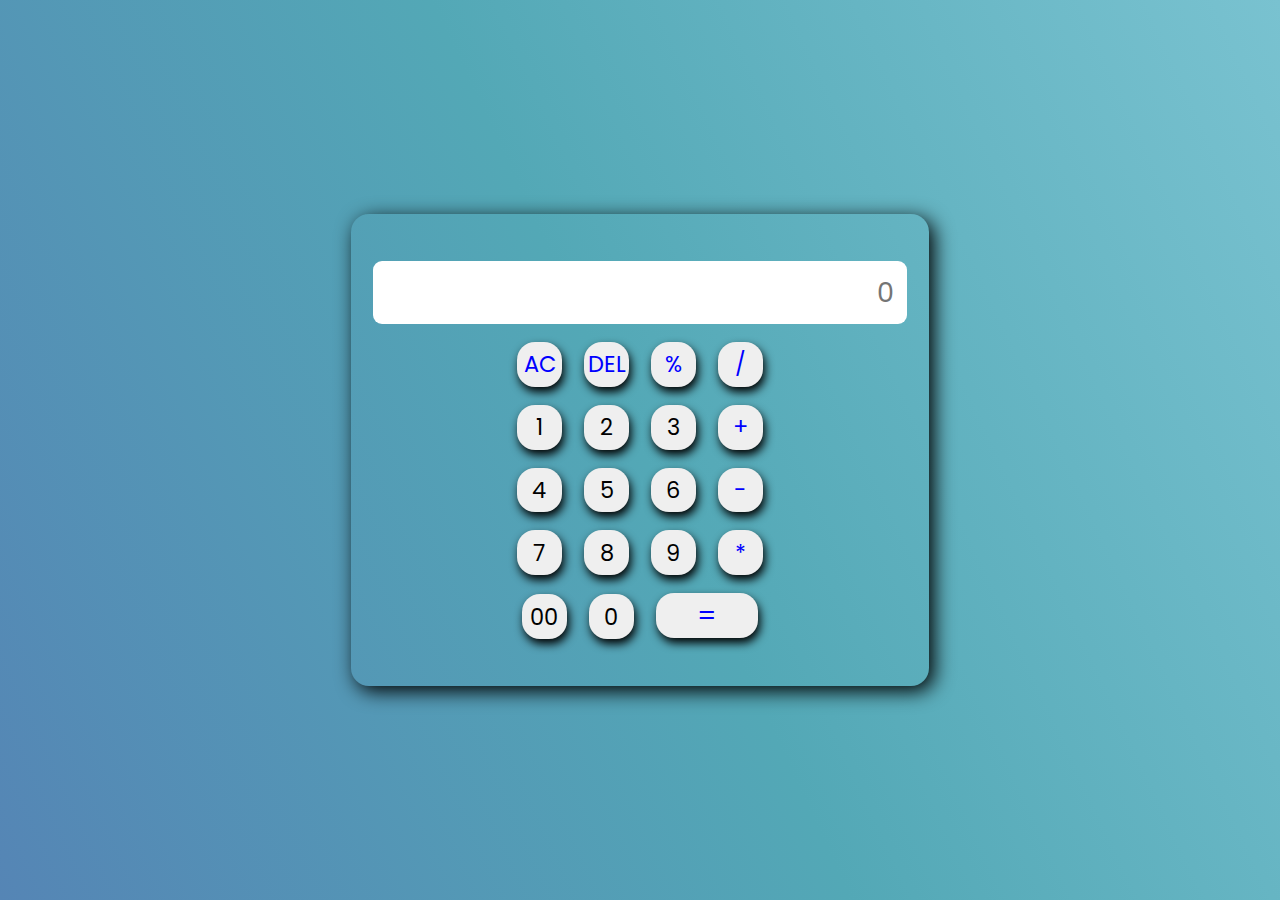
<file: calculator/index.html>
<!DOCTYPE html>
<html lang="en">
  <head>
    <meta charset="UTF-8" />
    <meta name="viewport" content="width=device-width, initial-scale=1.0" />
    <link rel="preconnect" href="https://fonts.googleapis.com" />
    <link rel="preconnect" href="https://fonts.gstatic.com" crossorigin />
    <link
      href="https://fonts.googleapis.com/css2?family=Poppins:wght@500&display=swap"
      rel="stylesheet"
    />
    <title>Calculate Here</title>
    <link rel="stylesheet" href="style.css" />
  </head>
  <body>
    <div class="container">
        <input type="text" id="inputscr" placeholder="0">
      <div class="row">
        <button class="sp-btn">AC</button>
        <button class="sp-btn">DEL</button>
        <button class="sp-btn">%</button>
        <button class="sp-btn">/</button>
      </div>
      <div class="row">
        <button class="number">1</button>
        <button class="number">2</button>
        <button class="number">3</button>
        <button class="sp-btn">+</button>
      </div>
      <div class="row">
        <button class="number">4</button>
        <button class="number">5</button>
        <button class="number">6</button>
        <button class="sp-btn">-</button>
      </div>
      <div class="row">
        <button class="number">7</button>
        <button class="number">8</button>
        <button class="number">9</button>
        <button class="sp-btn">*</button>
      </div>
      <div class="row">
        <button class="number">00</button>
        <button class="number">0</button>
        <button class="sp-btn equal">=</button>
      </div>
    </div>
    
    
    <script src="script.js"></script>
  </body>
</html>
</file>
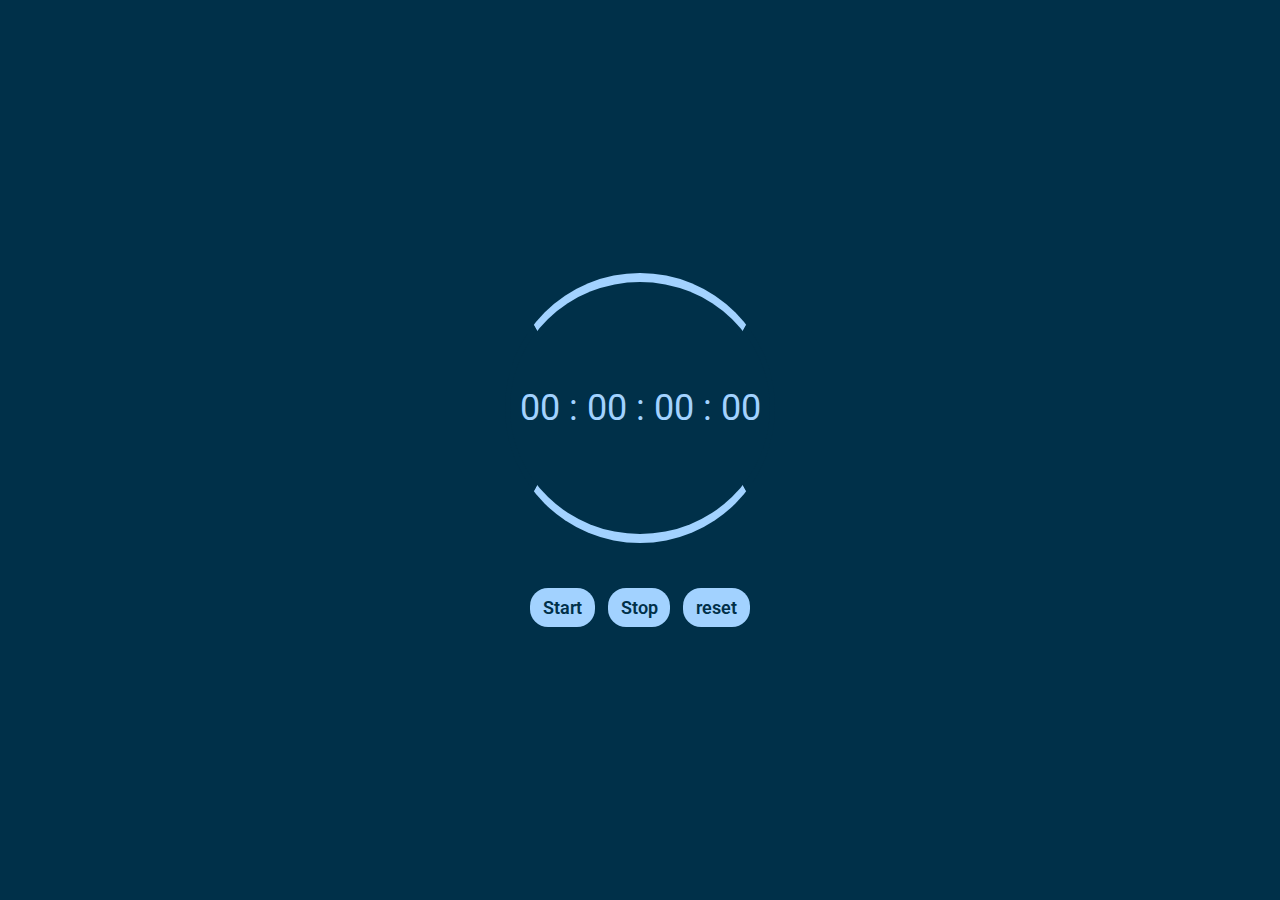
<file: stopwatch/index.html>
<!DOCTYPE html>
<html lang="en">
<head>
    <meta charset="UTF-8">
    <meta name="viewport" content="width=device-width, initial-scale=1.0">
    <!-- linking CSS file  and google fonts -->
    <link rel="preconnect" href="https://fonts.googleapis.com">
<link rel="preconnect" href="https://fonts.gstatic.com" crossorigin>
<link href="https://fonts.googleapis.com/css2?family=Roboto&display=swap" rel="stylesheet">
    <link rel="stylesheet" href="assets/CSS/style.css">
    <link rel="stylesheet" href="assets/CSS/index.css">
    <title>Stop-Watch</title>
</head>
<body>

    <!-- creating a container element to contain all other elements -->
    <div class="container flex">
        <!-- wrapper div for wraping the elements  -->
        <div class="wrapper flex-col">
            <!-- Screen div for displaying timer value -->
        <div class="screen flex">
            00 : 00 : 00 : 00
        </div>
        <!-- creating buttons like start , stop and reset with their respective ids and same class name -->
        <div class="btns flex">
            <button class="btn" id="Start">Start</button>
            <button class="btn" id="Stop">Stop</button>
            <button class="btn" id="Reset">reset</button>
        </div>
        </div>
    </div>
    <!-- linking the JS file  -->
    <script src="assets/JS/script.js"></script>
</body>
</html>
</file>
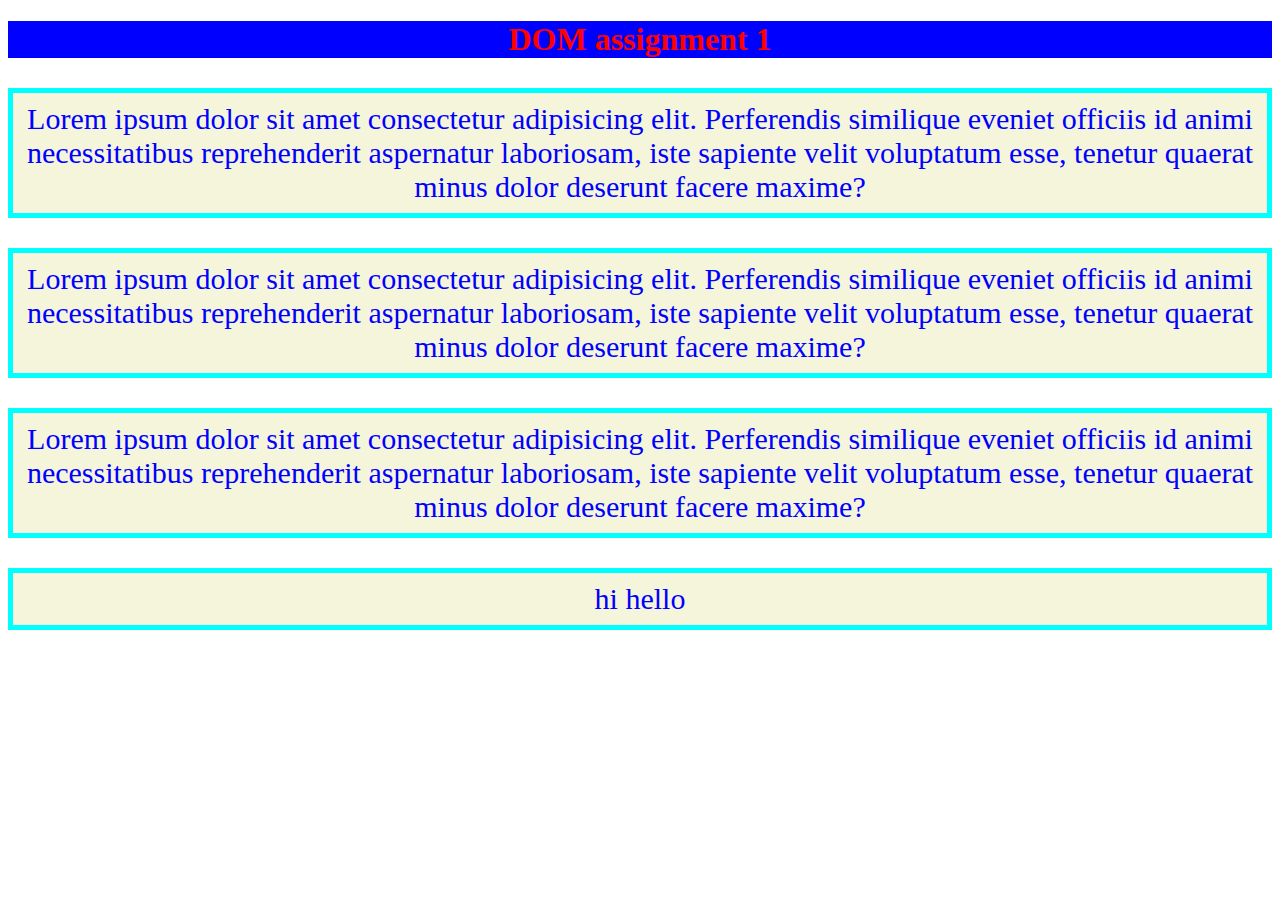
<file: DOM/Assignment-1/index.html>
<!DOCTYPE html>
<html lang="en">
  <head>
    <meta charset="UTF-8" />
    <meta name="viewport" content="width=device-width, initial-scale=1.0" />
    <title>Document</title>
  </head>
  <body>
    <h1 id="h1"></h1>
    <p id="para1">
      Lorem ipsum dolor sit amet consectetur adipisicing elit. Perferendis
      similique eveniet officiis id animi necessitatibus reprehenderit
      aspernatur laboriosam, iste sapiente velit voluptatum esse, tenetur
      quaerat minus dolor deserunt facere maxime?
    </p>

    <p id="para2">
      Lorem ipsum dolor sit amet consectetur adipisicing elit. Perferendis
      similique eveniet officiis id animi necessitatibus reprehenderit
      aspernatur laboriosam, iste sapiente velit voluptatum esse, tenetur
      quaerat minus dolor deserunt facere maxime?
    </p>

    <p id="para3">
      Lorem ipsum dolor sit amet consectetur adipisicing elit. Perferendis
      similique eveniet officiis id animi necessitatibus reprehenderit
      aspernatur laboriosam, iste sapiente velit voluptatum esse, tenetur
      quaerat minus dolor deserunt facere maxime?
    </p>

    <p id="para4"></p>
    <script src="script.js"></script>
  </body>
</html>
</file>
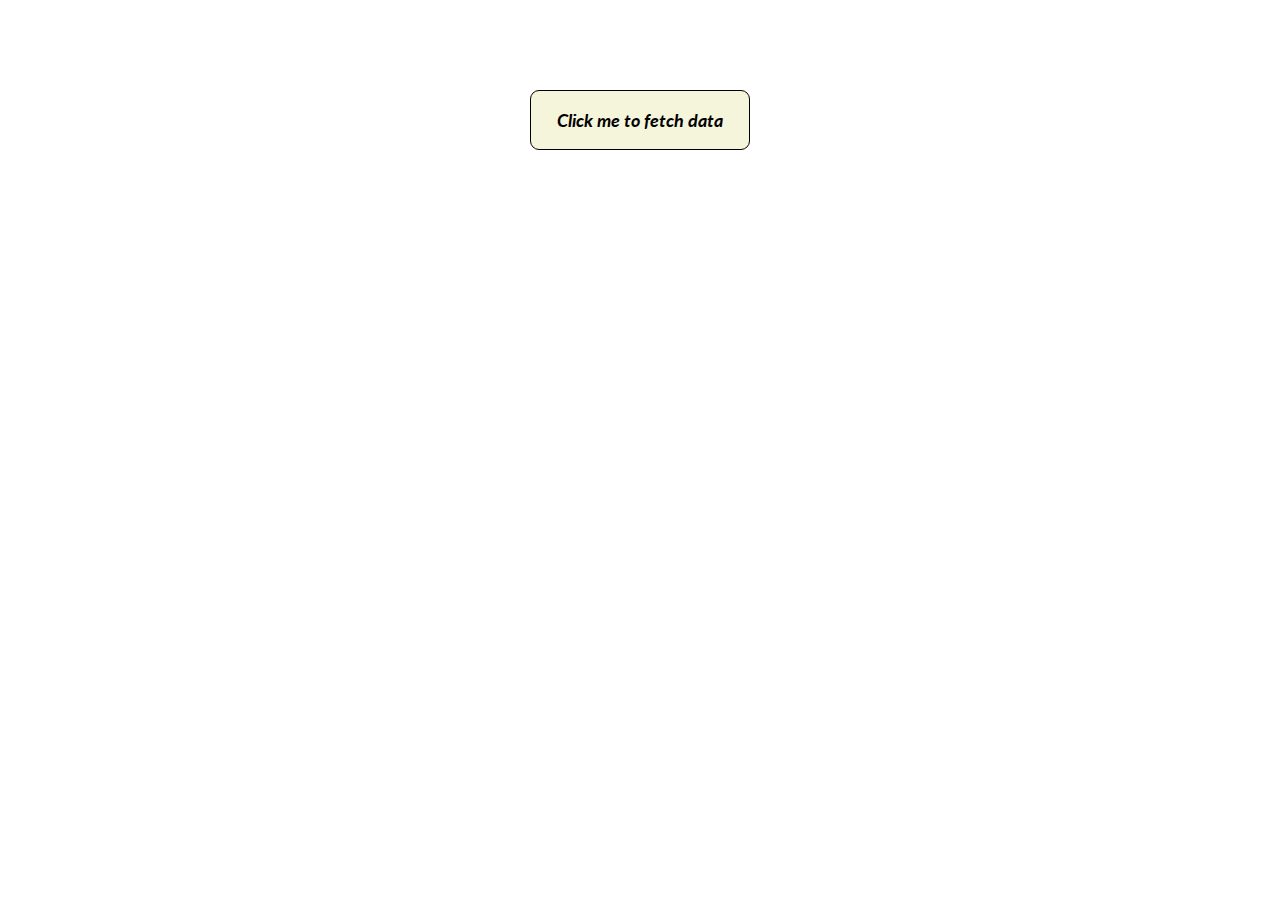
<file: fetching in js/XHR(fetch)/index.html>
<!DOCTYPE html>
<html lang="en">
<head>
    <meta charset="UTF-8">
    <meta name="viewport" content="width=device-width, initial-scale=1.0">
    <link rel="preconnect" href="https://fonts.googleapis.com">
<link rel="preconnect" href="https://fonts.gstatic.com" crossorigin>
<link href="https://fonts.googleapis.com/css2?family=Lato&display=swap" rel="stylesheet">
<link rel="stylesheet" href="style.css">
    <title>API call</title>
</head>
<body>
    <button id="btn">Click me to fetch data</button>
    <div class="users">
        
    </div>
    <script src="script.js"></script>
</body>
</html>
</file>
<file: calculator/style.css>
*{
    margin: 0;
    padding: 0;
    box-sizing: border-box;
    font-family: 'Poppins', sans-serif;
}

body{
    width: 100%;
    height: 100vh;
    display: flex;
    justify-content: center;
    align-items: center;
    /* background-image:linear-gradient(115deg, skyblue ,green ,white) ; */
    background-image: linear-gradient(65deg , #5585b5,#53a8b6,#79c2d0);
}
/* ,#393e46 */
.container{
    width: auto;
    height: auto;
    padding: 3vw 1vw;
    display: flex;
    flex-direction: column;
    justify-content: center;
    align-items: center;
    /* border: 1px solid black; */
    box-shadow: 5px 5px 20px black;
    border-radius: 2vh;
    background-color: transparent;
    /* background-color: white; */
    
}
#inputscr{
    margin: 1vh ;
    height: 7vh;
    font-size: 3vh;
    text-align: right;
    border-radius: 1vh;
    border: none;
    outline: none;
    padding-right: 1vw;
    
}
#inputscr::placeholder{
    font-size: 3vh;
}
button{
    width: 3.5vw;
    height: 3.5vw;
    /* padding: 1vh 1vw; */
    border-radius: 2vh;
    border: none;
    cursor: pointer;
    /* text-align: center; */
    /* background-color: transparent; */

    margin: 1vh;
    font-size: 2.5vh;
    box-shadow: 2px 5px 10px black;
}
button:hover{
    background-image:linear-gradient(45deg, skyblue ,white,#53a8b6) ;

}
.sp-btn{
    color: blue;
}
.equal{
    width: 8vw;
    font-size: 3vh;
}
</file>
<file: stopwatch/assets/CSS/style.css>
*{
    padding: 0;
    margin: 0;
    box-sizing: border-box;
    font-family: 'Roboto', sans-serif;
}
/* giving container 100%  screen size*/
.container{
    width: 100%;
    height: 100vh; 
    /* background-color: rgb(57, 113, 153); */
    background-color: var(--seco-col);
}
/* specifying wrapper class properties with gap */
.container .wrapper{
    width: auto;
    height: auto;
    gap: 5vh    ;
    /* border: 1px solid white; */
}
/* specifying screen attributes and properties */
.wrapper .screen{
    width: 30vh;
    height: 30vh;
    border: 5px solid var(--seco-col);
    border-radius: 50%;
    border-top: 1vh solid var(--prim-col);
    border-bottom: 1vh solid var(--prim-col);
    font-size: 4vh;
    color: var(--prim-col);
}

/* giving gap among buttons */
.wrapper .btns{
    gap: 1vw;
}
/* specifying button attributes and properties */

.btn{
    padding: 1vh 1vw;
    border-radius: 2vh;
    border: none;
    color: var(--seco-col);
    background-color: var(--prim-col);
    font-size: 2vh;
    font-weight: 600;
    cursor: pointer;
}
/* giving effects  on hover*/
.btn:hover{
    border: 2px solid var(--prim-col);
    background-color: transparent;
    color: var(--prim-col);
}


/* making the UI responsive using media queries */
@media (max-width : 1200px) {
    .screen{
        width: 35vh;
        height: 30vh;
        font-size: 3vh;
    }
}
@media (max-width : 700px) {
    .screen{
        width: auto;
        height: auto;
        font-size: 3vh;
    }
    .btn{
        padding: 1vh 1vw;
        border-radius: 2vh;
     
        
    }
}
</file>
<file: stopwatch/assets/CSS/index.css>
/* creating root elemtens  */

:root{
    --prim-col :  #a2d2ff;
    --seco-col : #003049;
 
}

/* specifying predifined classes */
.flex{
    display: flex;
    justify-content: center;
    align-items:center ;
}

.flex-col{
    display: flex;
    flex-direction: column;
    justify-content: center;
    align-items:center ;
}
</file>
<file: fetching in js/XHR(fetch)/style.css>
*{
    margin: 0;
    padding: 0;
    box-sizing: border-box;
    font-family: 'Lato', sans-serif;;
}
body{
    display: flex;
    justify-content: center;
    margin-top: 10vh;
}
#btn{
    background-color: beige;
    color: black;
    font-style: italic;
    padding: 2vh 2vw;
    border: 1px solid black;
    border-radius: 1vh;
    font-weight: 700;
    font-size: 2vh;
    cursor: pointer;
}
</file>
